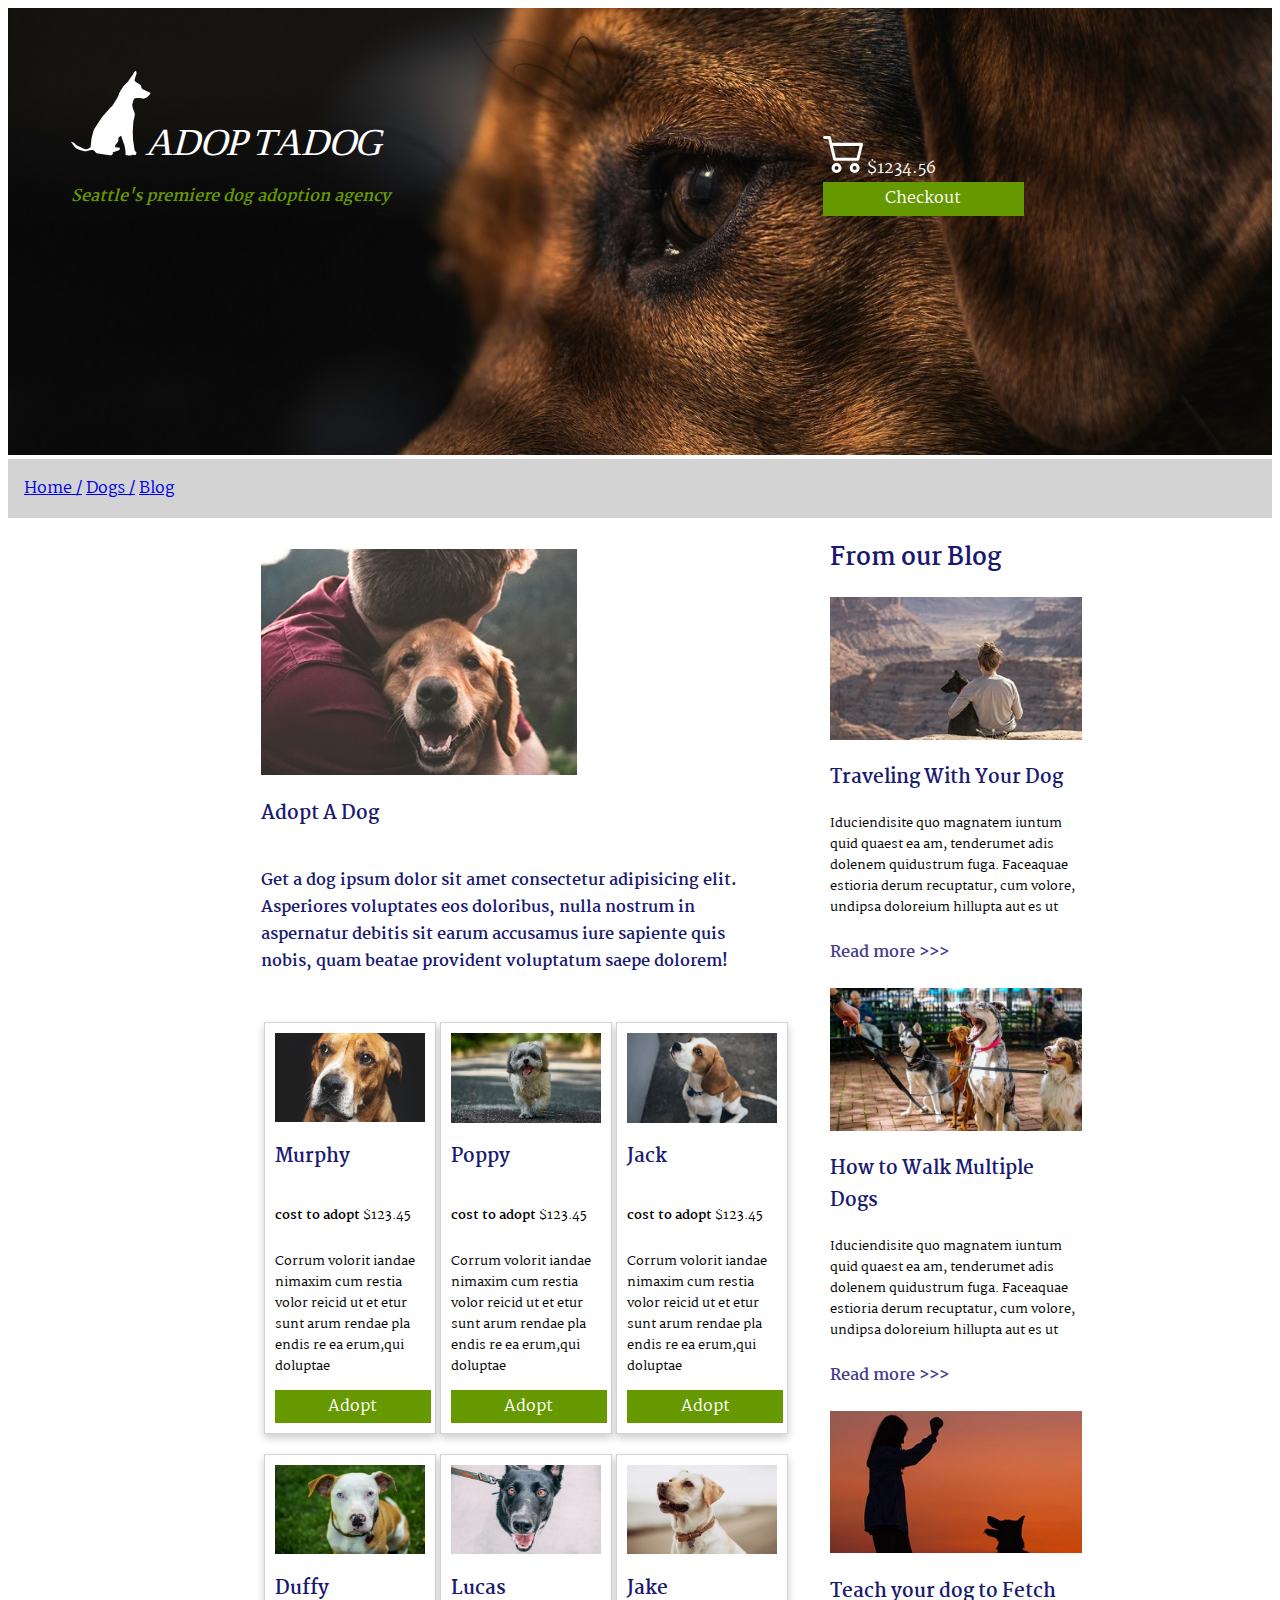
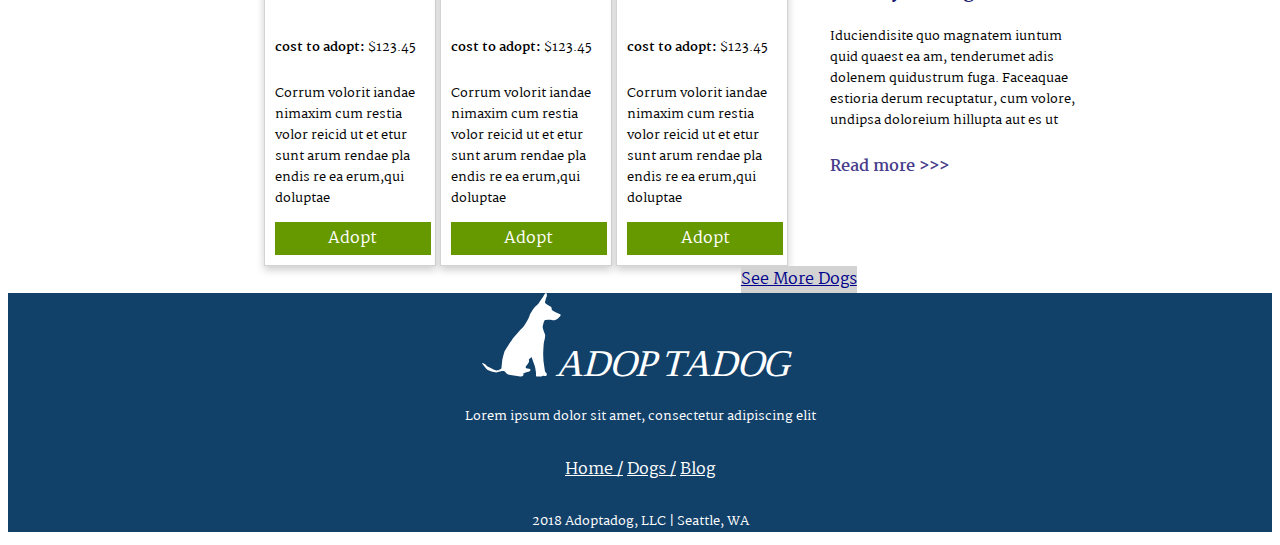
<file: index.html>
<!DOCTYPE html>
<html lang="zxx">
<head>
    <meta charset="UTF-8">
    <meta name="viewport" content="width=device-width,initial-scale=1">
    <link rel="stylesheet" href="styles.css">
    <link href="https://fonts.googleapis.com/css?family=Martel&display=swap" rel="stylesheet">
    <script src="./dog-button.js"></script>

    <title>Adoptadog</title>
</head>
<body>
  <header>
    <div class="title-words">
      <img class= "logo" src="./images/adoptadog-logo.svg" alt="logo">
      <h1>Seattle's premiere dog adoption agency</h1>
    </div>
    <img src="./images/header-image-narrow.jpg" alt="dog face profile">
    <div class="checkout">
      <img class= "cart" src="./images/cart-icon.svg" alt="shopping cart icon"><a> $1234.56</a>
      <a href="checkout.html" class="button">Checkout</a>
    </div>
  </header>
    <nav>
      <a href="index.html">Home /</a>
      <a href="dogs.html">Dogs /</a>
      <a href="blog.html">Blog </a>
    </nav>
    <!--Aside-->
    <aside>
    <!--blog preview 1-->
      <div class="blog-row">
      <h2>From our Blog</h2>
      <div class="">
      <img src="./images/blog-1-crop.jpg" alt="young woman hugging dog at grand canyon">
        <h3>Traveling With Your Dog</h3>
          <p>Iduciendisite quo magnatem iuntum quid quaest ea am, tenderumet adis dolenem
          quidustrum fuga. Faceaquae estioria derum recuptatur, cum volore, undipsa doloreium
          hillupta aut es ut</p>
          <h4>Read more >>></h4>
        </div>
    <!-- Blog preview 2 -->
        <div class="">
        <div class="">
      <img src="./images/blog-2-crop.jpg" alt="multiple leashed dogs sitting">
        <h3>How to Walk Multiple Dogs</h3>
        <p>Iduciendisite quo magnatem iuntum quid quaest ea am, tenderumet adis dolenem
          quidustrum fuga. Faceaquae estioria derum recuptatur, cum volore, undipsa doloreium
          hillupta aut es ut</p>
          <h4>Read more >>></h4>
          </div>
          </div>
         <!-- Blog preview 3 -->
      <div class="">
        <div class="">
        <img src="./images/blog-3-crop.jpg" alt="dog and person at sunset" >
        <h3>Teach your dog to Fetch</h3>
        <p>Iduciendisite quo magnatem iuntum quid quaest ea am, tenderumet adis dolenem
          quidustrum fuga. Faceaquae estioria derum recuptatur, cum volore, undipsa doloreium
          hillupta aut es ut </p>
          <h4>Read more >>></h4>
        </div>
      </div>
    </div>
  </aside>

<div class="main">
    <div class="man-dog">
      <img src="./images/home-intro-crop.jpg" class ="header-image" alt="young man hugging dog">
    </div>
    <div class= "text">
      <h3>Adopt A Dog</h3>
      <h6>Get a dog ipsum dolor sit amet consectetur adipisicing elit. Asperiores voluptates eos doloribus, nulla nostrum in aspernatur debitis sit earum accusamus iure sapiente quis nobis, quam beatae provident voluptatum saepe dolorem!</h6>
    </div>
    <section>
        <div class="grid-container">
          <!-- dog 1 -->
        <div class="col-1">
          <img src="./images/murphy-card.jpg" onclick="clickPhoto('Murphy','Mixed-breed','$123.45')" alt=" large dog's face">
          <h3>Murphy</h3>
          <p><b>cost to adopt</b> $123.45</p>
          <p>Corrum volorit iandae nimaxim cum restia volor reicid ut et etur sunt arum rendae pla endis re ea erum,qui doluptae</p>
          <a class="button" onclick="dogFees(123.45)" >Adopt</a>
        </div>
        <!-- dog 2 -->
        <div class="col-1">
          <img src="./images/poppy-card.jpg" onclick="clickPhoto('Poppy','poodle', '$123.45')" alt="small dog running">
          <h3>Poppy</h3>
          <p><b>cost to adopt</b> $123.45</p>
          <p>Corrum volorit iandae nimaxim cum restia volor reicid ut et etur sunt arum rendae pla endis re ea erum,qui doluptae</p>
          <a class="button" onclick="dogFees(123.45)" >Adopt</a>
        </div>
        <!-- dog 3 -->
        <div class="col-1">
          <img src="./images/jack-card.jpg" onclick="clickPhoto('Jack','beagle','$123.45')" alt="beagle">
          <h3>Jack</h3>
          <p><b>cost to adopt</b> $123.45</p>
          <p>Corrum volorit iandae nimaxim cum restia volor reicid ut et etur sunt arum rendae pla endis re ea erum,qui doluptae</p>
          <a class="button" onclick="dogFees(123.45)" >Adopt</a>
        </div>
        <!-- dog 4 -->
        <div class="col-1">
          <img src="./images/duffy-card.jpg" onclick="clickPhoto('Duffy','pitbull', '$123.45')" alt="dog with white face">
          <h3>Duffy</h3>
          <p><b>cost to adopt:</b> $123.45</p>
          <p>Corrum volorit iandae nimaxim cum restia volor reicid ut et etur sunt arum rendae pla endis re ea erum,qui doluptae</p>
          <a class="button" onclick="dogFees(123.45)" >Adopt</a>
        </div>
        <!-- dog 5 -->
        <div class="col-1">
          <img src="./images/lucas-card.jpg" onclick="clickPhoto('Lucas','shepherd', '$123.45')" alt="black dog with upright ears">
          <h3>Lucas</h3>
          <p><b>cost to adopt:</b> $123.45</p>
          <p>Corrum volorit iandae nimaxim cum restia volor reicid ut et etur sunt arum rendae pla endis re ea erum,qui doluptae</p>
          <a class="button" onclick="dogFees(123.45)" >Adopt</a>
        </div>
        <!-- dog 6 -->
        <div class="col-1">
          <img src="./images/jake-card.jpg" onclick="clickPhoto('Jake','Lab','$123.45')" alt="adult lab">
          <h3>Jake</h3>
          <p><b>cost to adopt:</b> $123.45</p>
          <p>Corrum volorit iandae nimaxim cum restia volor reicid ut et etur sunt arum rendae pla endis re ea erum,qui doluptae</p>
          <a class="button" onclick="dogFees(123.45)" >Adopt</a>
        </div>
        <!-- dog 7
        <div class="col-1">
          <img src="./images/angus-card.jpg" onclick="clickPhoto('Angus','Boxer', '$123.45')" alt="brown dog withlarge head">
          <h3>Angus</h3>
          <p><b>cost to adopt:</b> $123.45</p>
          <p>Corrum volorit iandae nimaxim cum restia volor reicid ut et etur sunt arum rendae pla endis re ea erum,qui doluptae</p>
          <a class="button" onclick="dogFees(123.45)" >Adopt</a>
        </div>-->
        <!-- dog 8
        <div class="col-1">
          <img src="./images/violet-card.jpg" onclick="clickPhoto('Violet','Lab', '$123.45')" alt="brown lab puppy">
          <h3>Violet</h3>
          <p><b>cost to adopt:</b> $123.45</p>
          <p>Corrum volorit iandae nimaxim cum restia volor reicid ut et etur sunt arum rendae pla endis re ea erum,qui doluptae</p>
          <a class="button" onclick="dogFees(123.45)" >Adopt</a>
          </div> -->
      </div>
        <div class="graybutton">
          <a href="./dogs.html" style = "background-color: lightGray; color: darkblue; margin-top: 1rem; margin-left: 30rem;" target= "_blank"> See More Dogs</a><br>
        </div>
    </section>
</div>

<footer>
    <img class= "footlogo" src="./images/adoptadog-logo.svg" alt="logo">
    <p class="foot">Lorem ipsum dolor sit amet, consectetur adipiscing elit</p>
    <nav class="footnav">
    <a href="index.html" style="background-color: rgb(17, 64, 105); color: white;"> Home /</a>
    <a href="dogs.html" style="background-color: rgb(17, 64, 105); color: white;"> Dogs /</a>
    <a href="blog.html" style="background-color: rgb(17, 64, 105); color: white;"> Blog </a>
    </nav>
    <p> 2018 Adoptadog, LLC | Seattle, WA </p>
</footer>


</body>
</html>
</file>
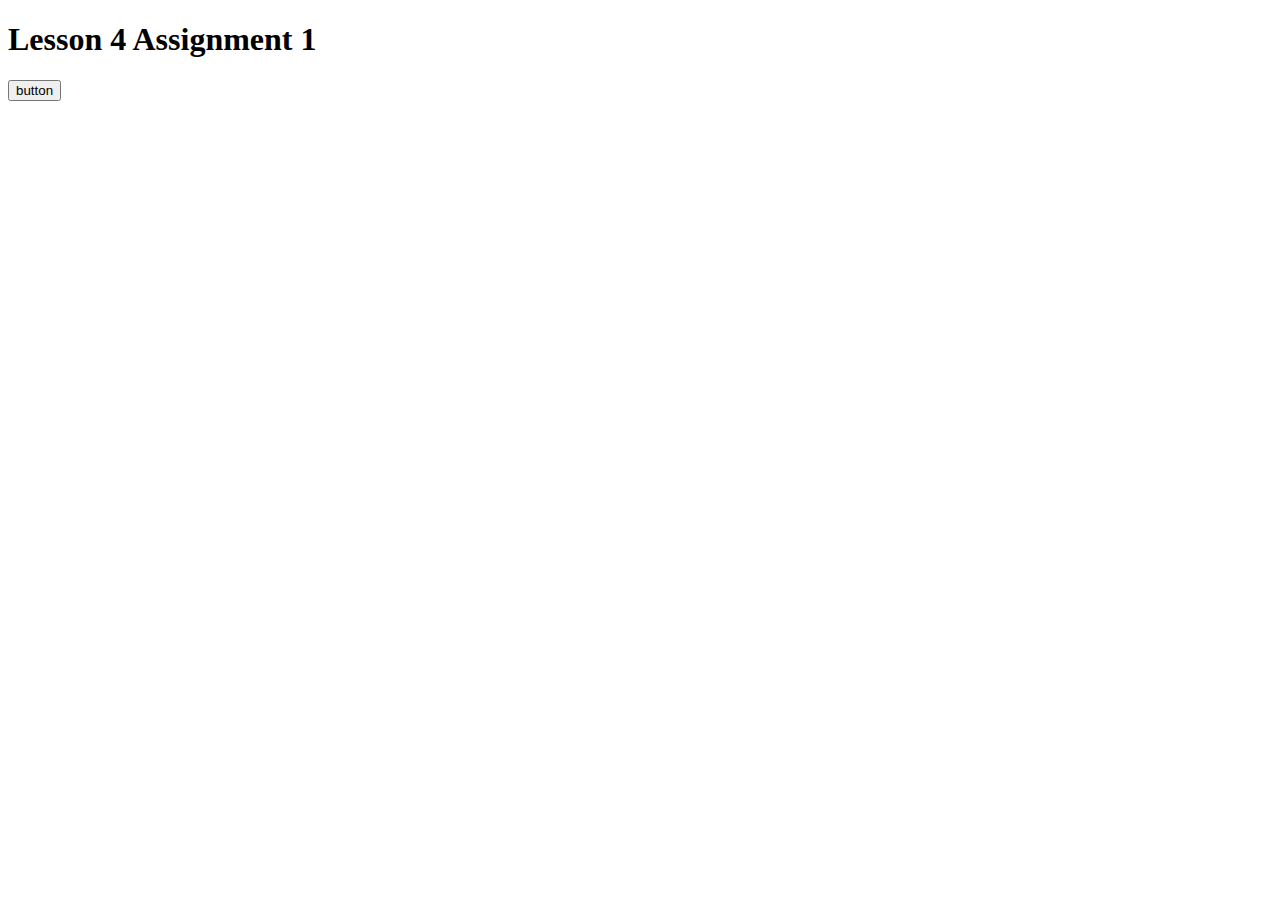
<file: lesson04/index.html>
<!DOCTYPE html>
<html lang="en" dir="ltr">
<head>
    <meta charset="utf-8">
    <title> </title>
</head>
<body>
  <h1>Lesson 4 Assignment 1</h1>
  <button onclick="numberSquare()">button</button>
  <script src="./alert.js" charset="utf-8"></script>
</body>
</html>
</file>
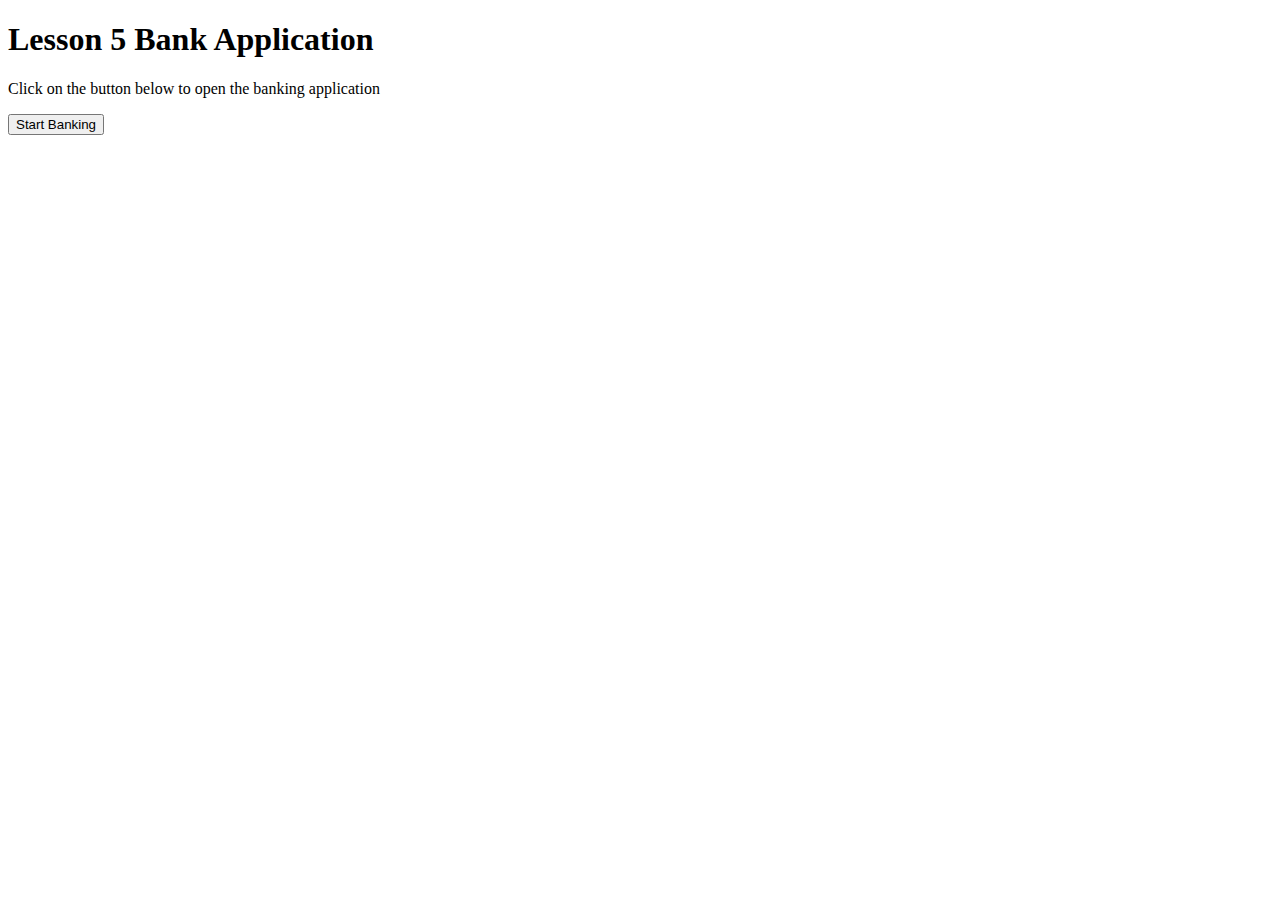
<file: lesson05/index.html>
<!DOCTYPE html>
<html lang="en" dir="ltr">
<head>
    <meta charset="utf-8">
    <script src="./bank.js"></script>
    <title>Banking</title>
</head>
<body>
  <h1>Lesson 5 Bank Application</h1>
  <p>Click on the button below to open the banking application</p>
<button onclick="openApp()">Start Banking</button>
<p id="demo"></p>

<p id="Quit"></p>

</body>
</html>
</file>
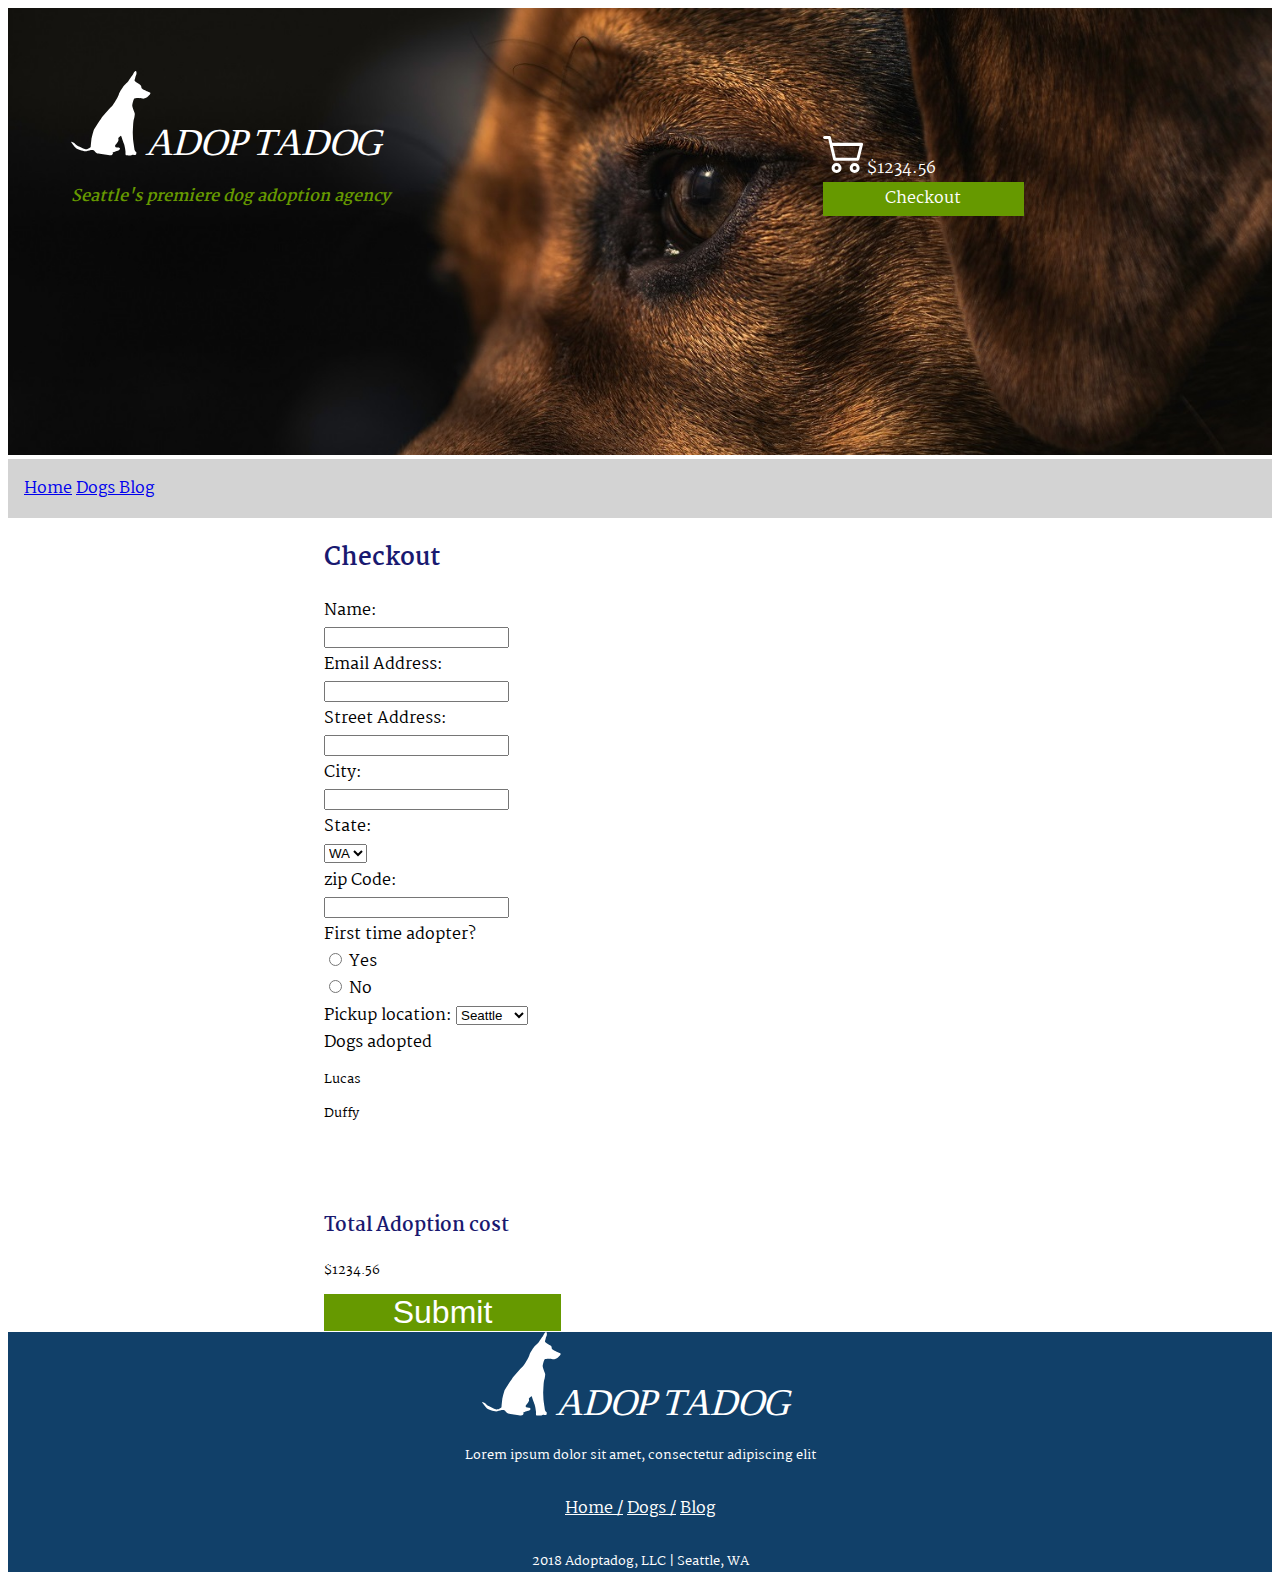
<file: checkout.html>
<!DOCTYPE html>
<html lang="zxx">
<head>
    <meta charset="UTF-8">
    <link rel="stylesheet" href="./styles.css">
    <link href="https://fonts.googleapis.com/css?family=Martel&display=swap" rel="stylesheet">

    <title>Adoptadog Checkout</title>
</head>
<body>
  <header>
    <div class="title-words">
      <img class= "logo" src="./images/adoptadog-logo.svg" alt="logo">
      <h1>Seattle's premiere dog adoption agency</h1>
    </div>
    <img src="./images/header-image-narrow.jpg" alt="dog face profile">
    <div class="checkout">
      <img class= "cart" src="./images/cart-icon.svg" alt="shopping cart icon"><a> $1234.56</a>
      <a href="checkout.html" class="button">Checkout</a>
    </div>
  </header>
  <nav>
      <a href="index.html">Home</a>
      <a href="dogs.html">Dogs </a>
      <a href="blog.html">Blog </a>
    </nav>
  <section class="form">
    <h2>Checkout</h2>
    <form action="/action.php" method="POST">
    Name:<br>
    <input type="text" name="name">
    <br>
    Email Address:<br>
    <input type="email" name="email">
    <br>
    Street Address:<br>
    <input type="text" name="street-add">
    <br>
    City:<br>
    <input type="text" name="city">
    <br>
    State:<br>
    <select name="region">
    <option value="WA">WA</option>
    <option value="OR">OR</option>
    </select>
    <br>
      zip Code:<br>
      <input type="text" name="zip"><br>
      First time adopter?<br>
      <input type="radio" name="first-time-adopter" value="yes"> Yes<br>
      <input type="radio" name="first-time-adopter" value="no"> No <br>
      Pickup location:
      <select name="city">
      <option value="Seattle">Seattle</option>
      <option value="Portland">Portland</option>
    </select><br>
      Dogs adopted
      <!--correct shopping choice will populate here after javascript is added-->
      <p>Lucas</p>
      <p>Duffy</p>

      <br><br>
      <h3>Total Adoption cost</h3>
      <!--total cost will populate here-->
      <p>$1234.56</p>
      <input type="submit" class ="submitbutton" value="Submit" name="submit">
      </form>
    </section>

    <footer>
  <img class= "footlogo" src="./images/adoptadog-logo.svg" alt="logo">
  <p class="foot">Lorem ipsum dolor sit amet, consectetur adipiscing elit</p>
  <nav class="footnav">
  <a href="index.html" style="background-color: rgb(17, 64, 105); color: white;"> Home /</a>
  <a href="dogs.html" style="background-color: rgb(17, 64, 105); color: white;"> Dogs /</a>
  <a href="blog.html" style="background-color: rgb(17, 64, 105); color: white;"> Blog </a>
  </nav>
  <p> 2018 Adoptadog, LLC | Seattle, WA </p>
    </footer>

</body>
</html>
</file>
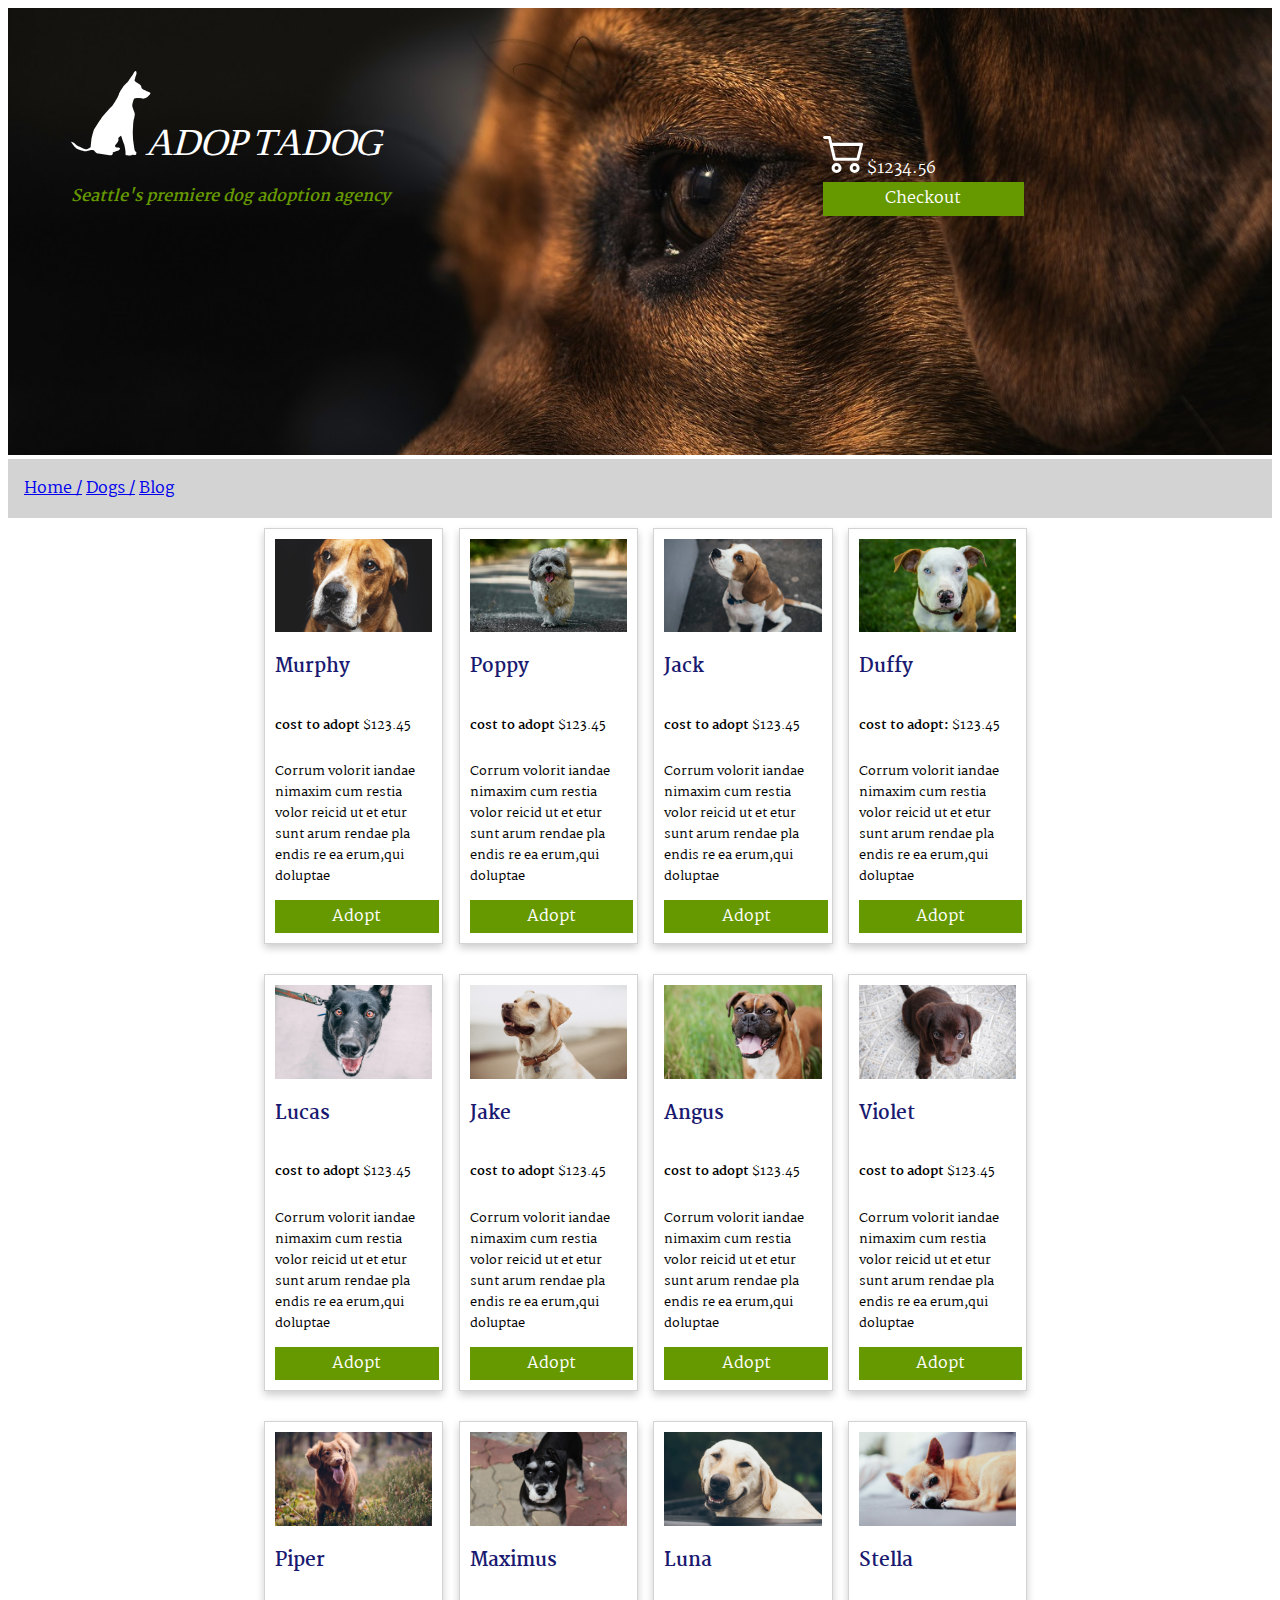
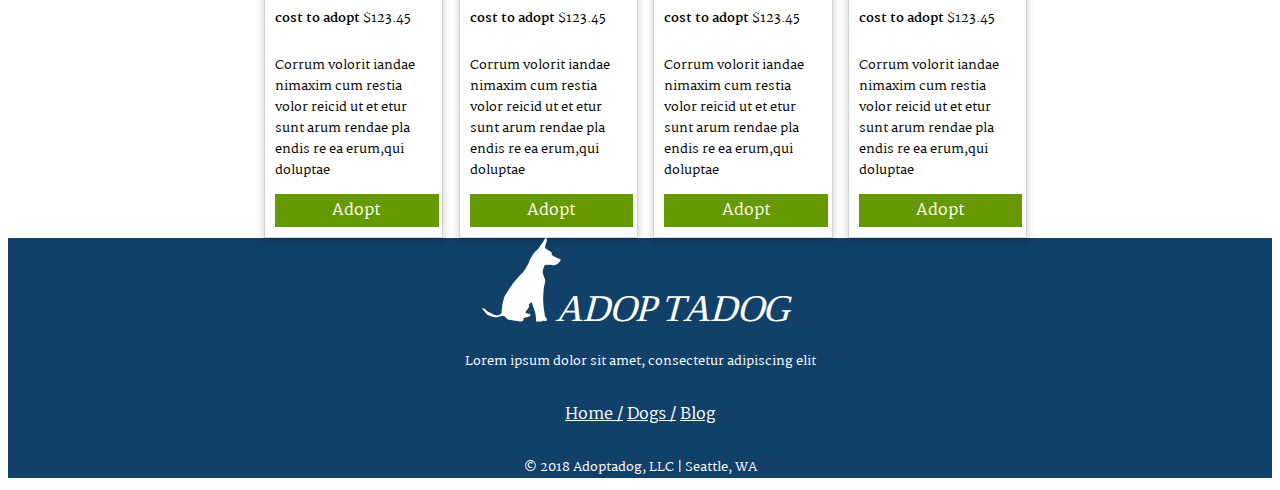
<file: dogs.html>
<!DOCTYPE html>
<html lang="zxx">
<head>
    <meta charset="UTF-8">
    <meta name="viewport" content="width=device-width,initial-scale=1">
    <link rel="stylesheet" href="./styles.css">
    <link href="https://fonts.googleapis.com/css?family=Martel&display=swap" rel="stylesheet">
    <script src="./dog-button.js"></script>

    <title>Adoptadog</title>
</head>
<body>
  <header>
    <div class="title-words">
      <img class= "logo" src="./images/adoptadog-logo.svg" alt="logo">
      <h1>Seattle's premiere dog adoption agency</h1>
    </div>
    <img src="./images/header-image-narrow.jpg" alt="dog face profile">
    <div class="checkout">
      <img class= "cart" src="./images/cart-icon.svg" alt="shopping cart icon"><a> $1234.56</a>
      <a href="checkout.html" class="button">Checkout</a>
    </div>
  </header>
    <nav>
      <a href="index.html">Home /</a>
      <a href="dogs.html">Dogs /</a>
      <a href="blog.html">Blog </a>
    </nav>
<div class="main-dogs">

  <section>
    <div class="grid-container-2">
    <!-- dog 1 -->
        <div class="col-1">
          <img src="./images/murphy-card.jpg" onclick="clickPhoto('Murphy','Mixed-breed','$123.45')" alt=" large dog's face">
          <h3>Murphy</h3>
          <p><b>cost to adopt</b> $123.45</p>
          <p>Corrum volorit iandae nimaxim cum restia volor reicid ut et etur sunt arum rendae pla endis re ea erum,qui doluptae</p>
          <a class="button" onclick="dogFees(123.45)" >Adopt</a>
        </div>
      <!-- dog 2 -->
        <div class="col-1">
          <img src="./images/poppy-card.jpg" onclick="clickPhoto('Poppy','poodle', '$123.45')" alt="small dog running">
          <h3>Poppy</h3>
          <p><b>cost to adopt</b> $123.45</p>
          <p>Corrum volorit iandae nimaxim cum restia volor reicid ut et etur sunt arum rendae pla endis re ea erum,qui doluptae</p>
          <a class="button" onclick="dogFees(123.45)" >Adopt</a>
        </div>
        <!-- dog 3 -->
        <div class="col-1">
          <img src="./images/jack-card.jpg" onclick="clickPhoto('Jack','beagle', '$123.45')" alt="beagle">
          <h3>Jack</h3>
          <p><b>cost to adopt</b> $123.45</p>
          <p>Corrum volorit iandae nimaxim cum restia volor reicid ut et etur sunt arum rendae pla endis re ea erum,qui doluptae</p>
          <a class="button" onclick="dogFees(123.45)" >Adopt</a>
        </div>
        <!-- dog 4 -->
        <div class="col-1">
          <img src="./images/duffy-card.jpg" onclick="clickPhoto('Duffy','pitbull', '$123.45')" alt="dog with white face">
          <h3>Duffy</h3>
          <p><b>cost to adopt:</b> $123.45</p>
          <p>Corrum volorit iandae nimaxim cum restia volor reicid ut et etur sunt arum rendae pla endis re ea erum,qui doluptae</p>
          <a class="button" onclick="dogFees(123.45)" >Adopt</a>
        </div>
        <!-- dog 5 -->
        <div class="col-1">
          <img src="./images/lucas-card.jpg" onclick="clickPhoto('Lucas','shepherd', '$123.45')" alt="black dog with upright ears">
          <h3>Lucas</h3>
          <p><b>cost to adopt</b> $123.45</p>
          <p>Corrum volorit iandae nimaxim cum restia volor reicid ut et etur sunt arum rendae pla endis re ea erum,qui doluptae</p>
          <a class="button" onclick="dogFees(123.45)" >Adopt</a>
        </div>
        <!-- dog 6 -->
        <div class="col-1">
          <img src="./images/jake-card.jpg" onclick="clickPhoto('Jake','Lab', '$123.45')" alt="adult lab">
          <h3>Jake</h3>
          <p><b>cost to adopt</b> $123.45</p>
          <p>Corrum volorit iandae nimaxim cum restia volor reicid ut et etur sunt arum rendae pla endis re ea erum,qui doluptae</p>
          <a class="button" onclick="dogFees(123.45)" >Adopt</a>
        </div>
        <!-- dog 7 -->
        <div class="col-1">
          <img src="./images/angus-card.jpg" onclick="clickPhoto('Angus','Boxer', '$123.45')" alt="brown dog withlarge head">
          <h3>Angus</h3>
          <p><b>cost to adopt</b> $123.45</p>
          <p>Corrum volorit iandae nimaxim cum restia volor reicid ut et etur sunt arum rendae pla endis re ea erum,qui doluptae</p>
          <a class="button" onclick="dogFees(123.45)" >Adopt</a>
        </div>
        <!-- dog 8 -->
        <div class="col-1">
          <img src="./images/violet-card.jpg" onclick="clickPhoto('Violet','Lab', '$123.45')" alt="brown lab puppy">
          <h3>Violet</h3>
          <p><b>cost to adopt</b> $123.45</p>
          <p>Corrum volorit iandae nimaxim cum restia volor reicid ut et etur sunt arum rendae pla endis re ea erum,qui doluptae</p>
          <a class="button" onclick="dogFees(123.45)" >Adopt</a>
        </div>
        <!-- dog 9 -->
        <div class="col-1">
          <img src="./images/piper-card.jpg" onclick="clickPhoto('Piper','Retriever', '$123.45')" alt="brown dog">
          <h3>Piper</h3>
          <p><b>cost to adopt</b> $123.45</p>
          <p>Corrum volorit iandae nimaxim cum restia volor reicid ut et etur sunt arum rendae pla endis re ea erum,qui doluptae</p>
          <a class="button" onclick="dogFees(123.45)" >Adopt</a>
        </div>
        <!-- dog 10 -->
        <div class="col-1">
          <img src="./images/maximus-card.jpg" onclick="clickPhoto('Maximus','Schnauzer', '$123.45')" alt="small black and white dog">
          <h3>Maximus</h3>
          <p><b>cost to adopt</b> $123.45</p>
          <p>Corrum volorit iandae nimaxim cum restia volor reicid ut et etur sunt arum rendae pla endis re ea erum,qui doluptae</p>
          <a class="button" onclick="dogFees(123.45)" >Adopt</a>
        </div>
        <!-- dog 11 -->
        <div class="col-1">
          <img src="./images/luna-card.jpg" onclick="clickPhoto('Luna','Lab', '$123.45')" alt="smiling yellow lab">
          <h3>Luna</h3>
          <p><b>cost to adopt</b> $123.45</p>
          <p>Corrum volorit iandae nimaxim cum restia volor reicid ut et etur sunt arum rendae pla endis re ea erum,qui doluptae</p>
          <a class="button" onclick="dogFees(123.45)" >Adopt</a>
        </div>
        <!-- dog 812 -->
        <div class="col-1">
          <img src="./images/stella-card.jpg" onclick="clickPhoto('Stella','Chihuahua', '$123.45')" alt="chihuahua">
          <h3>Stella</h3>
          <p><b>cost to adopt</b> $123.45</p>
          <p>Corrum volorit iandae nimaxim cum restia volor reicid ut et etur sunt arum rendae pla endis re ea erum,qui doluptae</p>
          <a class="button" onclick="dogFees(123.45)" >Adopt</a>
        </div>
    </div>
</section>
</div>
<footer>
    <img class= "footlogo" src="./images/adoptadog-logo.svg" alt="logo">
    <p>Lorem ipsum dolor sit amet, consectetur adipiscing elit</p>
    <nav class="footnav">
    <a href="index.html" style="background-color: rgb(17, 64, 105); color: white;"> Home /</a>
    <a href="dogs.html" style="background-color: rgb(17, 64, 105); color: white;"> Dogs /</a>
    <a href="blog.html" style="background-color: rgb(17, 64, 105); color: white;"> Blog </a>
  </nav>
    <p>&#169; 2018 Adoptadog, LLC | Seattle, WA </p>
</footer>

</body>
</html>
</file>
<file: styles.css>
serif
* {
  box-sizing: border-box;
}
h1 {
  font-family: 'martel', serif;
  color: rgb(102, 153, 0);
  font-size: 1rem;
}
h2, h3 {
  font-family: 'martel', serif;
  color: MidnightBlue;
}
h4 {
  font-family: 'martel';
  color: darkSlateblue;
}
h6 {
  font-family: 'martel', serif;
  color: MidnightBlue;
  font-size: 1rem;
}
a {
font-family: 'martel', serif;
font-size: 1rem;
}
h5 {
  font-family: 'martel', san-serif;
  color: white;
  font-size: .8rem;
}
p  {
  font-family: 'martel', serif;
  font-size: .8rem;
}
.form {
  position: relative;
  font-family: 'martel' , sans-serif;
  margin-left: 25%;
}
.title-words {
  position: absolute;
  padding-top: 5%;
  margin-left: 5%;
  font-style: italic;
}
.logo {
  width: 100%;
}
header {
  position: relative;
}
nav {
  position: relative;
  padding: 1rem;
  background-color: lightGray;
  color: rgb(17, 64, 105);
}
section {
  }
aside {
    width: 20%;
    float: right;
    margin-right: 15%;
    margin-left: 4%;
  }
.main {
    width: 50%;
    margin-left: 20%;
  }
.main-dogs {
  width: 60%;
  margin-left: 20%;
}
.footnav{
  background-color:rgb(17, 64, 105) ;
  color: white;
}
.checkout {
  color: white;
  position: absolute;
  top: 8rem;
  right: 16rem;
}
.cart {
  width: 2.5rem;
}
.man-dog {
  padding-top: 5%;
  margin-right: 15%;
  display: inline-block;
  width: 50%;
}
.grid-container {
  display: grid;
  grid-template-columns: repeat(3, 1fr);
  grid-gap: 10px;
  }
.grid-container-2 {
    display: grid;
    grid-template-columns: repeat(4, 1fr);
    grid-gap: 20px;
    }
    
.grid-container > div {
  width: 100%;
  padding: 10px;
  margin-top: 10px;
  align-items: center;
}
.grid-container-2 > div {
  width: 100%;
  padding: 10px;
  margin-top: 10px;
  align-items: center;
}
col-1 > div {
  padding: 10px;
}
.col-1 {
    display: inline-grid;
    max-width: 90%;
    min-width: 10%;
    box-shadow: 0 4px 8px 0 rgba(0, 0, 0, 0.2);
    padding: 2px;
    text-align: left;
    background-color: white;
    border: 1px;
    border-color: lightGray;
  }
[class*="col-"] {
  float: left;
  margin-left: 2%;
  margin-top: 1rem;
  padding: 1%;
  border: 1px solid lightgray;
}
.col-1 {width: 20%;}
.col-2 {width: 33.33%;}
.col-3 {width: 50%;}
.col-4 {width: 66.66%;}
.col-5 {width: 83.3%;}
.col-6 {width: 100%;}

.grid-container1 {
  margin-right: 15%;
  margin-left: 16%;
  padding-right: 1%;
  float: left;
  display: grid;
  grid-template-columns: auto auto;
}

.blog-preview {
  }
.blog-row {
}
.blog-photo {
  float: left;
  clear: left;
  padding: 1rem;
}
.blog {
  margin-left: 20%;
  margin-right: 20%;
  display: inline-block;
}
.blog-text {
  float: right;
  width: 55%;
  padding-left: 10px;
}

.submitbutton {
  background-color: rgb(102, 153, 0);
  border: none;
  color: white;
  padding: 0%;
  height: 100%;
  width: 25%;
  text-align: center;
  text-decoration: none;
  display: inline-block;
  font-size: 2rem;
  cursor: pointer;
}

.button {
  background-color: rgb(102, 153, 0);
  border: none;
  color: white;
  padding: 2%;
  height: auto;
  width: 100%;
  text-align: center;
  text-decoration: none;
  display: inline-block;
  font-size: 1rem;
  cursor: pointer;
}

.card {
  border: 1px;
  border-color: lightGray;
  margin: 2rem
}
.column {
  position: relative;
  flex: 1;
  height: 5%;
}
.footlogo {
  width: 25%;
}
img {
  width: 100%;
  height: auto;
}
footer {
    text-align: center;
    background-color:rgb(17, 64, 105);
    display: block;
    clear: both;
    color: white;
}
@media screen and (max-width: 600px){
  .main, .footer, .header, .img, .nav {
   width: 100%;
  }
  .checkout {
    top: .5rem;
    right: 1rem;
    position: fixed;
  }
  .grid-container {
    display: grid;
    grid-template-columns: repeat(1, 1fr);
    grid-gap: 10px;
    width: 100%;
  }
  .grid-container-2 {
    display: grid;
    grid-template-columns: repeat(1, 1fr);
    grid-gap: 10px;
    width: 90%;
  }
  aside {
    display: none;
    }
  body{
    background: white;
    }
}
@media screen and (max-width: 800px) and (min-width: 600px) {
  body{background: white;}
  .main, .main-dogs .footer, .header {
    width: 100%;
    margin-left: 10%;
  }
  .checkout {
    top: 1rem;
    right: 1rem;
    position: fixed;
  }
  .grid-container {
    display: grid;
    grid-template-columns: repeat(2, 1fr);
    grid-gap: 10px;
    width: 80%;
  }
  .grid-container-2 {
    display: grid;
    grid-template-columns: repeat(2, 1fr);
    grid-gap: 10px;
    width: 80%;
  }

  aside {
    width: 90%;
    }
}
@media screen and (min-width: 800px) {
body{background: white;}
}

/*.subheader {
  width: 33%;
  display: inline;
}*/
/*flex version*/
/*.grid-container {
  width: 100%;
  display: flex;
  flex-direction: column;
  flex-wrap: wrap;
  margin-left: 25%;
}*/
</file>
